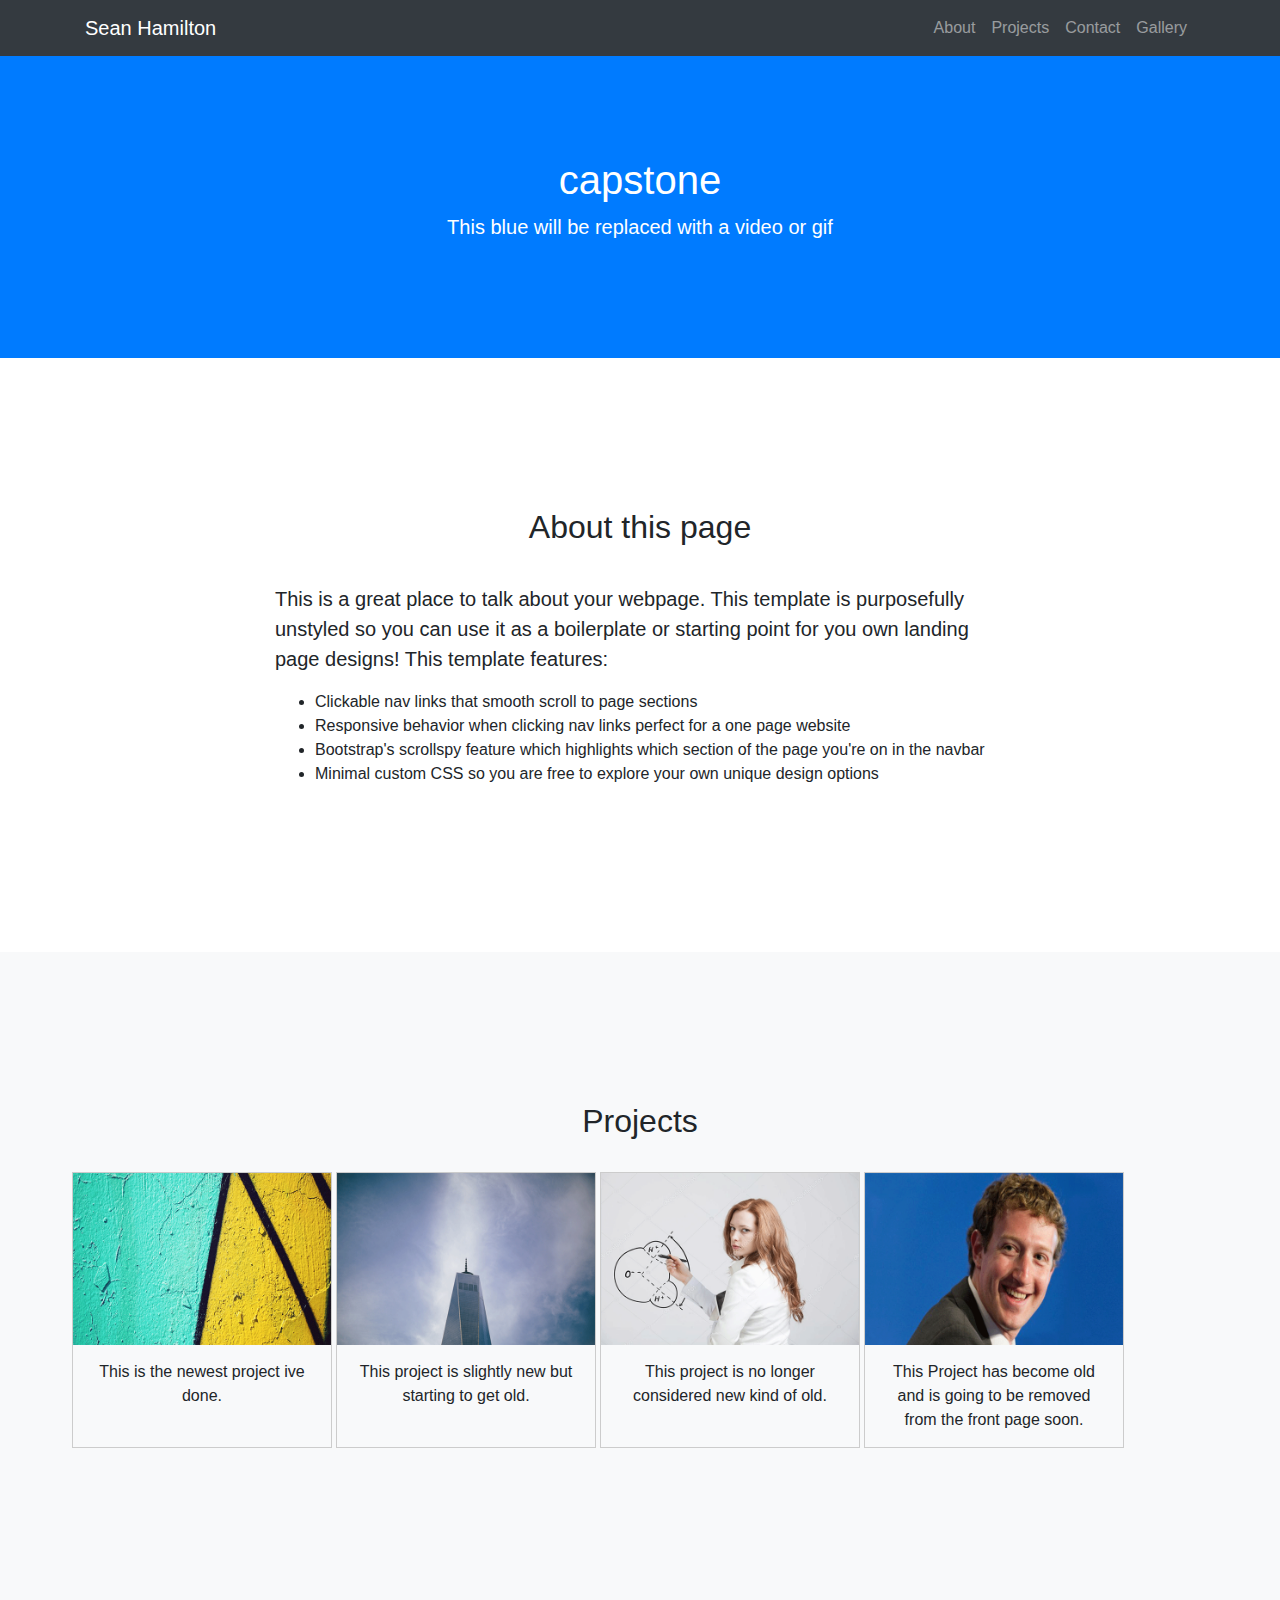
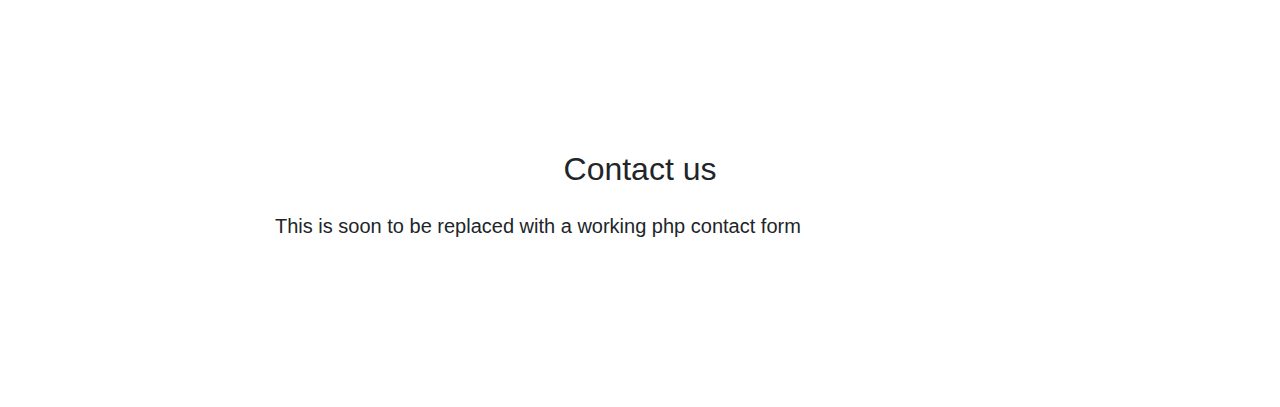
<file: Capstone 9-28-18/index.html>
<!DOCTYPE html>
<!-- Doctype Definition DTD-->
<html>
    <head>
        <!--************************Metadata*******************-->
        <link rel="stylesheet" href="css/styles.css">
        <meta http-equiv="Content-type" content="text/html"/>
        <meta charset="UTF-8"/>
        <meta name="description" content="This website is about something"/>
        <meta name="author" content="Sean Hamilton"/>
        <meta name="copyright" content="2017"/>
        <meta name="keywords" content="Web, design, search,"/>
        <meta name="robots" content="noindex, nofollow"/>
        <meta name="viewport" content="width=device-width, initial-scale=1.0"/>
        <!-- Bootstrap core CSS -->
    <link href="vendor/bootstrap/css/bootstrap.min.css" rel="stylesheet">

    <!-- Custom styles for this template -->
    <link href="css/scrolling-nav.css" rel="stylesheet">
        
        
   
        <!--************************CSS*******************-->

         
        <!--************************Javascript*******************-->
   
    </head>
    <body>
        
        <!-- Navigation -->
    <nav class="navbar navbar-expand-lg navbar-dark bg-dark fixed-top" id="mainNav">
      <div class="container">
        <a class="navbar-brand js-scroll-trigger" href="#page-top">Sean Hamilton</a>
        <button class="navbar-toggler" type="button" data-toggle="collapse" data-target="#navbarResponsive" aria-controls="navbarResponsive" aria-expanded="false" aria-label="Toggle navigation">
          <span class="navbar-toggler-icon"></span>
        </button>
        <div class="collapse navbar-collapse" id="navbarResponsive">
          <ul class="navbar-nav ml-auto">
            <li class="nav-item">
              <a class="nav-link js-scroll-trigger" href="#about">About</a>
            </li>
            <li class="nav-item">
              <a class="nav-link js-scroll-trigger" href="#projects">Projects</a>
            </li>
            <li class="nav-item">
              <a class="nav-link js-scroll-trigger" href="#contact">Contact</a>
            </li>
            <li class="nav-item">
              <a class="nav-link js-scroll-trigger" href="will link to gallery">Gallery</a>
            </li>
          </ul>
        </div>
      </div>
    </nav>
        
        <header class="bg-primary text-white">
      <div class="container text-center">
        <h1>capstone</h1>
        <p class="lead">This blue will be replaced with a video or gif</p>
      </div>
    </header>

    <section id="about">
      <div class="container">
        <div class="row">
          <div class="col-lg-8 mx-auto">
              <div class="text">
                  <div class="text">
            <h2>About this page</h2>
                  </div>
              </div>
            <p class="lead">This is a great place to talk about your webpage. This template is purposefully unstyled so you can use it as a boilerplate or starting point for you own landing page designs! This template features:</p>
            <ul>
              <li>Clickable nav links that smooth scroll to page sections</li>
              <li>Responsive behavior when clicking nav links perfect for a one page website</li>
              <li>Bootstrap's scrollspy feature which highlights which section of the page you're on in the navbar</li>
              <li>Minimal custom CSS so you are free to explore your own unique design options</li>
            </ul>
          </div>
        </div>
      </div>
    </section>

    <section id="projects" class="bg-light">
      <div class="container">
          <div class="text">
          <h2>Projects</h2>
          </div>
          <div class="row">
          

                  
<div class="gallery">
  <a target="_blank" href="will link to gallery page">
    <img src="image/img.png" alt="1st pic" width="600" height="400">
  </a>
  <div class="desc">This is the newest project ive done.</div>
</div>

<div class="gallery">
  <a target="_blank" href="will link to gallery page">
    <img src="image/img1.png" alt="2nd pic" width="600" height="400">
  </a>
  <div class="desc">This project is slightly new but starting to get old.</div>
</div>

<div class="gallery">
  <a target="_blank" href="will link to gallery page">
    <img src="image/img3.png" alt="3rd pic" width="600" height="400">
  </a>
  <div class="desc">This project is no longer considered new kind of old. </div>
</div>

<div class="gallery">
  <a target="_blank" href="will link to gallery page">
    <img src="image/img4.png" alt="4th pic" width="600" height="400">
  </a>
  <div class="desc">This Project has become old and is going to be removed from the front page soon.</div>
</div>

              
          </div>
         
        </div>
    </section>

    <section id="contact">
      <div class="container">
        <div class="row">
          <div class="col-lg-8 mx-auto">
              <div class="text">
            <h2>Contact us</h2>
              </div>
            <p class="lead">This is soon to be replaced with a working php contact form</p>
          </div>
        </div>
      </div>
    </section>
        
        
        
        
        
        
        
        
        
        

    
                    
            
<script>
// Open the Modal
function openModal() {
  document.getElementById('myModal').style.display = "block";
}

// Close the Modal
function closeModal() {
  document.getElementById('myModal').style.display = "none";
}

var slideIndex = 1;
showSlides(slideIndex);

// Next/previous controls
function plusSlides(n) {
  showSlides(slideIndex += n);
}

// Thumbnail image controls
function currentSlide(n) {
  showSlides(slideIndex = n);
}

function showSlides(n) {
  var i;
  var slides = document.getElementsByClassName("mySlides");
  var dots = document.getElementsByClassName("demo");
  var captionText = document.getElementById("caption");
  if (n > slides.length) {slideIndex = 1}
  if (n < 1) {slideIndex = slides.length}
  for (i = 0; i < slides.length; i++) {
    slides[i].style.display = "none";
  }
  for (i = 0; i < dots.length; i++) {
    dots[i].className = dots[i].className.replace(" active", "");
  }
  slides[slideIndex-1].style.display = "block";
  dots[slideIndex-1].className += " active";
  captionText.innerHTML = dots[slideIndex-1].alt;
}
</script>
    </body>
    <footer>
        <!-- Bootstrap core JavaScript -->
    <script src="vendor/jquery/jquery.min.js"></script>
    <script src="vendor/bootstrap/js/bootstrap.bundle.min.js"></script>

    <!-- Plugin JavaScript -->
    <script src="vendor/jquery-easing/jquery.easing.min.js"></script>

    <!-- Custom JavaScript for this theme -->
    <script src="js/scrolling-nav.js"></script>
    
    
    
    </footer>
</html>
</file>
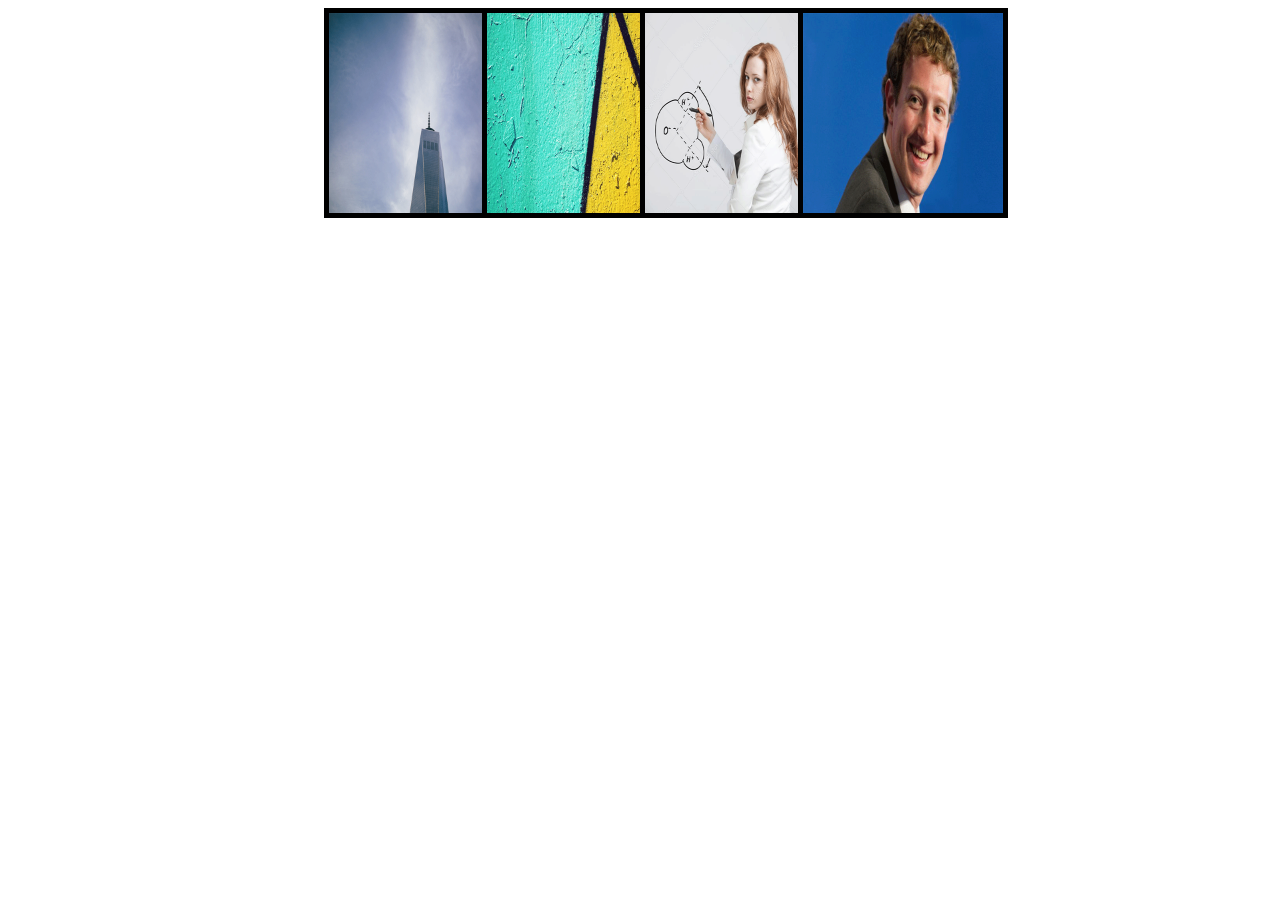
<file: Capstone2/index.html>
<!DOCTYPE html>
<!-- Doctype Definition DTD-->
<html>
    <head>
        <!--************************Metadata*******************-->
        <link rel="stylesheet" href="css/styles.css">
        <meta http-equiv="Content-type" content="text/html"/>
        <meta charset="UTF-8"/>
        <meta name="description" content="This website is about something"/>
        <meta name="author" content="Sean Hamilton"/>
        <meta name="copyright" content="2017"/>
        <meta name="keywords" content="Web, design, search,"/>
        <meta name="robots" content="noindex, nofollow"/>
        <meta name="viewport" content="width=device-width, initial-scale=1.0"/>
        
        
        
   
        <!--************************CSS*******************-->

         
        <!--************************Javascript*******************-->
   
    </head>
    <body>

         <!-- Images used to open the lightbox -->
<div class="row">
    <div class = "smlpics">
  <div class="column">
    <img src="image/img1.png" width="200" height="200" border="5" onclick="openModal();currentSlide(1)" class="hover-shadow">
  </div>
  <div class="column">
    <img src="image/img.png" width="200" height="200" border="5" onclick="openModal();currentSlide(2)" class="hover-shadow">
  </div>
  <div class="column">
    <img src="image/img3.png" width="200" height="200" border="5" onclick="openModal();currentSlide(3)" class="hover-shadow">
  </div>
  <div class="column">
    <img src="image/img4.png" width="200" height="200" border="5" onclick="openModal();currentSlide(4)" class="hover-shadow">
  </div>
</div>
</div>

<!-- The Modal/Lightbox -->
<div id="myModal" class="modal">
  <span class="close cursor" onclick="closeModal()">&times;</span>
  <div class="modal-content">

    <div class="mySlides">
      <div class="numbertext">1 / 4</div>
      <img src="image/img1.png" style="width:100%">
    </div>

    <div class="mySlides">
      <div class="numbertext">2 / 4</div>
      <img src="image/img.png" style="width:100%">
    </div>

    <div class="mySlides">
      <div class="numbertext">3 / 4</div>
      <img src="image/img3.png" style="width:100%">
    </div>

    <div class="mySlides">
      <div class="numbertext">4 / 4</div>
      <img src="image/img4.jpg" style="width:100%">
    </div>

    <!-- Next/previous controls -->
    <a class="prev" onclick="plusSlides(-1)">&#10094;</a>
    <a class="next" onclick="plusSlides(1)">&#10095;</a>

    <!-- Caption text -->
    <div class="caption-container">
      <p id="caption"></p>
    </div>

    <!-- Thumbnail image controls -->
    <div class="column">
      <img class="demo" src="image/sml4.png" onclick="currentSlide(1)" alt="Nature">
    </div>

    <div class="column">
      <img class="demo" src="image/sml4.png" onclick="currentSlide(2)" alt="Snow">
    </div>

    <div class="column">
      <img class="demo" src="image/sml4.png" onclick="currentSlide(3)" alt="Mountains">
    </div>

    <div class="column">
      <img class="demo" src="image/sml4.png" onclick="currentSlide(4)" alt="Lights">
    </div>
  </div>
</div>
            
            
                    
            
<script>
// Open the Modal
function openModal() {
  document.getElementById('myModal').style.display = "block";
}

// Close the Modal
function closeModal() {
  document.getElementById('myModal').style.display = "none";
}

var slideIndex = 1;
showSlides(slideIndex);

// Next/previous controls
function plusSlides(n) {
  showSlides(slideIndex += n);
}

// Thumbnail image controls
function currentSlide(n) {
  showSlides(slideIndex = n);
}

function showSlides(n) {
  var i;
  var slides = document.getElementsByClassName("mySlides");
  var dots = document.getElementsByClassName("demo");
  var captionText = document.getElementById("caption");
  if (n > slides.length) {slideIndex = 1}
  if (n < 1) {slideIndex = slides.length}
  for (i = 0; i < slides.length; i++) {
    slides[i].style.display = "none";
  }
  for (i = 0; i < dots.length; i++) {
    dots[i].className = dots[i].className.replace(" active", "");
  }
  slides[slideIndex-1].style.display = "block";
  dots[slideIndex-1].className += " active";
  captionText.innerHTML = dots[slideIndex-1].alt;
}
</script>
    </body>
</html>
</file>
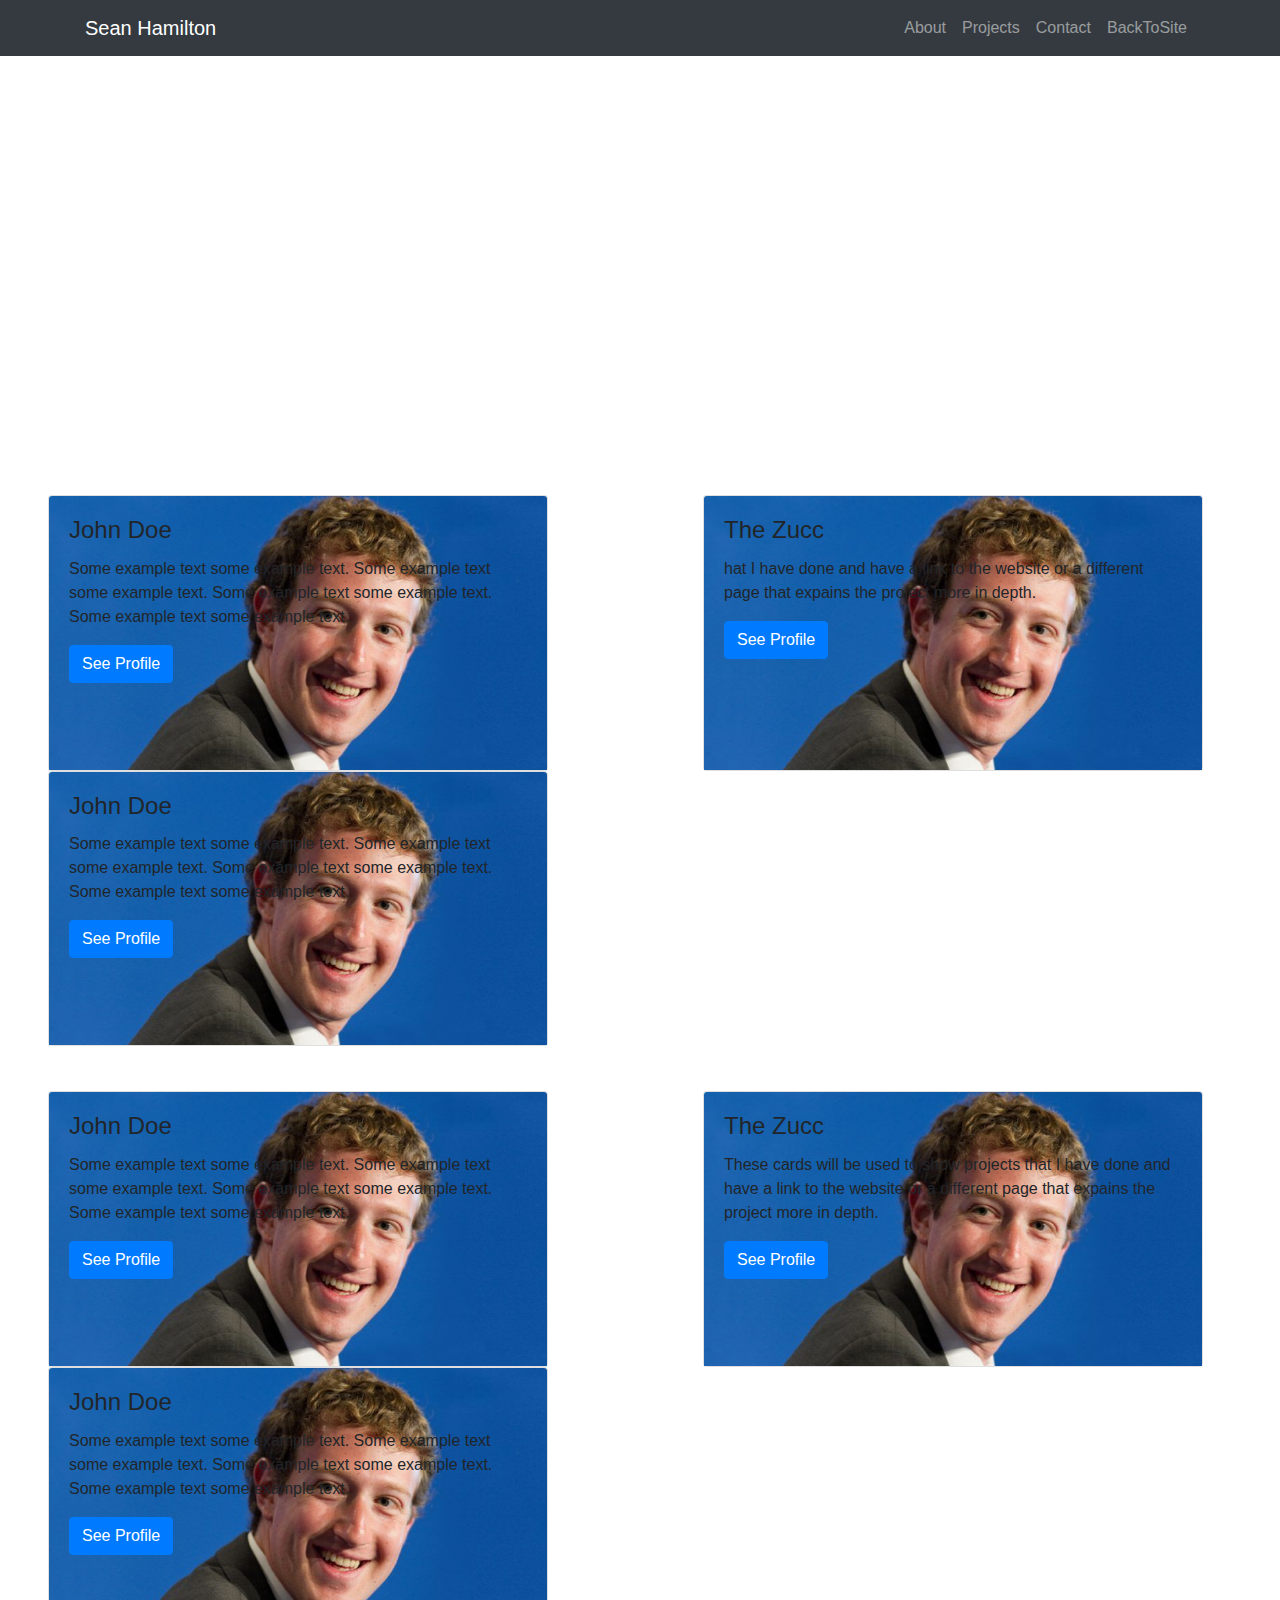
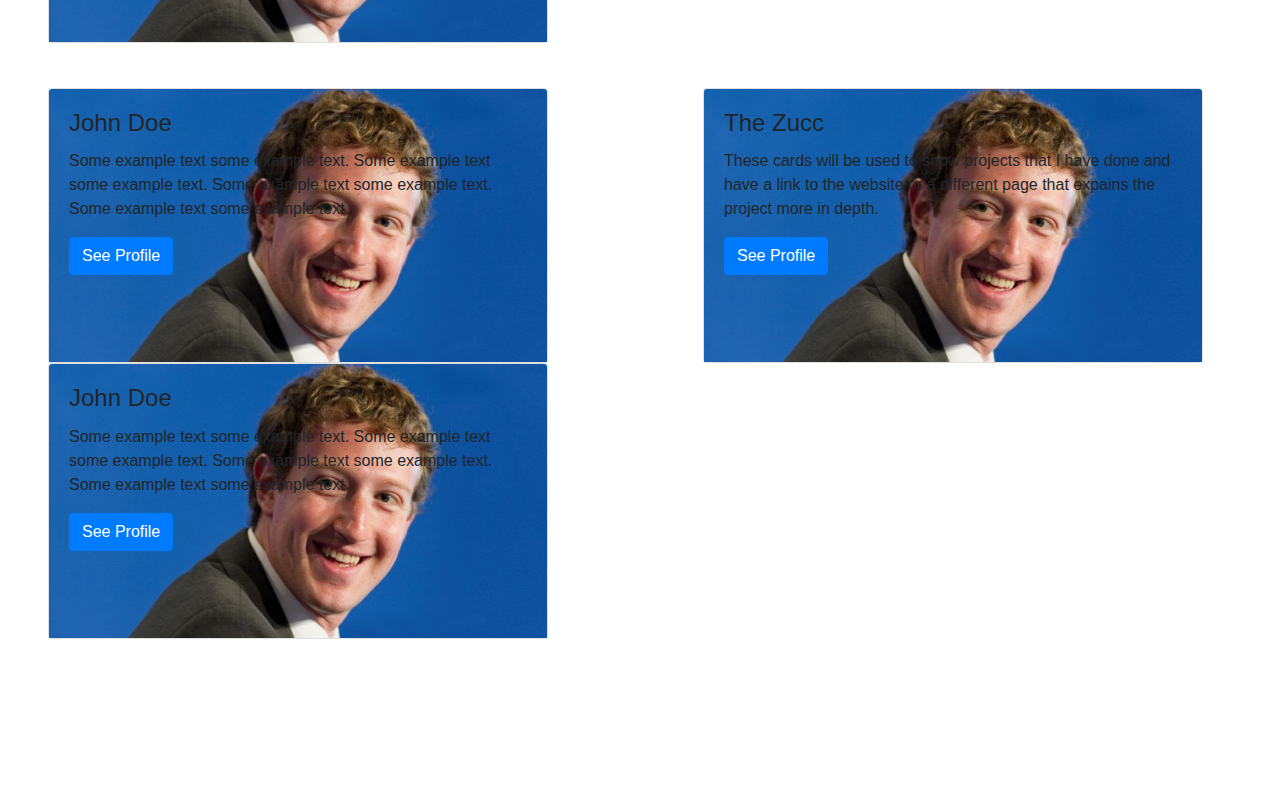
<file: Capstone 1-16-19/Gallery.html>
<!DOCTYPE html>
<!-- Doctype Definition DTD-->
<html>
    <head>
        <!--************************Metadata*******************-->
        <link rel="stylesheet" href="css/styles.css">
        <meta http-equiv="Content-type" content="text/html"/>
        <meta charset="UTF-8"/>
        <meta name="description" content="This website is about something"/>
        <meta name="author" content="Sean Hamilton"/>
        <meta name="copyright" content="2017"/>
        <meta name="keywords" content="Web, design, search,"/>
        <meta name="robots" content="noindex, nofollow"/>
        <meta name="viewport" content="width=device-width, initial-scale=1.0"/>
        <!-- Bootstrap core CSS -->
    <link href="vendor/bootstrap/css/bootstrap.min.css" rel="stylesheet">

    <!-- Custom styles for this template -->
    <link href="css/scrolling-nav.css" rel="stylesheet">
        
        
   
        <!--************************CSS*******************-->

         
        <!--************************Javascript*******************-->
   
    </head>
    <body>
        
        <!-- Navigation -->
    <nav class="navbar navbar-expand-lg navbar-dark bg-dark fixed-top" id="mainNav">
      <div class="container">
        <a class="navbar-brand js-scroll-trigger" href="#page-top">Sean Hamilton</a>
        <button class="navbar-toggler" type="button" data-toggle="collapse" data-target="#navbarResponsive" aria-controls="navbarResponsive" aria-expanded="false" aria-label="Toggle navigation">
          <span class="navbar-toggler-icon"></span>
        </button>
        <div class="collapse navbar-collapse" id="navbarResponsive">
          <ul class="navbar-nav ml-auto">
            <li class="nav-item">
              <a class="nav-link js-scroll-trigger" href="#about">About</a>
            </li>
            <li class="nav-item">
              <a class="nav-link js-scroll-trigger" href="#projects">Projects</a>
            </li>
            <li class="nav-item">
              <a class="nav-link js-scroll-trigger" href="#contact">Contact</a>
            </li>
            <li class="nav-item">
              <a class="nav-link js-scroll-trigger" href="index.html">BackToSite</a>
            </li>
          </ul>
        </div>
      </div>
    </nav>
<section id="about">
<div class="title">
<a></a>
</div>













</section>
<section id="cards">
	<div class="row cards">
		<div class="col ml-5">
			<div class="card img-fluid" style="width:500px">
				<img class="card-img-top" src="image/img_avatar1.jpg" alt="Card image" style="width:100%">
				<div class="card-img-overlay">
					<h4 class="card-title">John Doe</h4>
					<p class="card-text">Some example text some example text. Some example text some example text. Some example text some example text. Some example text some example text.</p>
					<a href="#" class="btn btn-primary">See Profile</a>
				</div>
			</div>
		</div>
	<div class="col ml-5">
		<div class="card img-fluid" style="width:500px">
		<img class="card-img-top" src="image/img_avatar1.jpg" alt="Card image" style="width:100%">
		<div class="card-img-overlay">
			<h4 class="card-title">The Zucc</h4>
			<p class="card-text">hat I have done and have a link to the website or a different page that expains the project more in depth.</p>
			<a href="#" class="btn btn-primary">See Profile</a>
		</div>

		</div>
	</div>


	<div class="col ml-5">
		<div class="card img-fluid" style="width:500px">
		<img class="card-img-top" src="image/img_avatar1.jpg" alt="Card image" style="width:100%">
			<div class="card-img-overlay">
				<h4 class="card-title">John Doe</h4>
				<p class="card-text">Some example text some example text. Some example text some example text. Some example text some example text. Some example text some example text.</p>
				<a href="#" class="btn btn-primary">See Profile</a>
			</div>
		</div>
	</div>

	</div>
		<div class="row cards">
		<div class="col ml-5">
			<div class="card img-fluid" style="width:500px">
				<img class="card-img-top" src="image/img_avatar1.jpg" alt="Card image" style="width:100%">
				<div class="card-img-overlay">
					<h4 class="card-title">John Doe</h4>
					<p class="card-text">Some example text some example text. Some example text some example text. Some example text some example text. Some example text some example text.</p>
					<a href="#" class="btn btn-primary">See Profile</a>
				</div>
			</div>
		</div>
	<div class="col ml-5">
		<div class="card img-fluid" style="width:500px">
		<img class="card-img-top" src="image/img_avatar1.jpg" alt="Card image" style="width:100%">
		<div class="card-img-overlay">
			<h4 class="card-title">The Zucc</h4>
			<p class="card-text">These cards will be used to show projects that I have done and have a link to the website or a different page that expains the project more in depth.</p>
			<a href="#" class="btn btn-primary">See Profile</a>
		</div>

		</div>
	</div>


	<div class="col ml-5">
		<div class="card img-fluid" style="width:500px">
		<img class="card-img-top" src="image/img_avatar1.jpg" alt="Card image" style="width:100%">
			<div class="card-img-overlay">
				<h4 class="card-title">John Doe</h4>
				<p class="card-text">Some example text some example text. Some example text some example text. Some example text some example text. Some example text some example text.</p>
				<a href="#" class="btn btn-primary">See Profile</a>
			</div>
		</div>
	</div>

	</div>
		<div class="row cards">
		<div class="col ml-5">
			<div class="card img-fluid" style="width:500px">
				<img class="card-img-top" src="image/img_avatar1.jpg" alt="Card image" style="width:100%">
				<div class="card-img-overlay">
					<h4 class="card-title">John Doe</h4>
					<p class="card-text">Some example text some example text. Some example text some example text. Some example text some example text. Some example text some example text.</p>
					<a href="#" class="btn btn-primary">See Profile</a>
				</div>
			</div>
		</div>
	<div class="col ml-5">
		<div class="card img-fluid" style="width:500px">
		<img class="card-img-top" src="image/img_avatar1.jpg" alt="Card image" style="width:100%">
		<div class="card-img-overlay">
			<h4 class="card-title">The Zucc</h4>
			<p class="card-text">These cards will be used to show projects that I have done and have a link to the website or a different page that expains the project more in depth.</p>
			<a href="#" class="btn btn-primary">See Profile</a>
		</div>

		</div>
	</div>


	<div class="col ml-5">
		<div class="card img-fluid" style="width:500px">
		<img class="card-img-top" src="image/img_avatar1.jpg" alt="Card image" style="width:100%">
			<div class="card-img-overlay">
				<h4 class="card-title">John Doe</h4>
				<p class="card-text">Some example text some example text. Some example text some example text. Some example text some example text. Some example text some example text.</p>
				<a href="#" class="btn btn-primary">See Profile</a>
			</div>
		</div>
	</div>

	</div>

</section>


</body>
</file>
<file: Capstone 9-28-18/css/styles.css>
div.gallery {
    margin: 2px;
    border: 1px solid #ccc;
    float : left;
    width: 260px;
    
}

div.gallery:hover {
    border: 1px solid #777;
}

div.gallery img {
    width: 100%;
    height: auto;
}

div.desc {
    padding: 15px;
    text-align: center;
}
div.text{
    text-align: center;
    padding-bottom: 2%;
}
</file>
<file: Capstone2/css/styles.css>
.row > .column {
  padding: 0 8px;
}

.row:after {
  content: "";
  display: table;
  clear: both;
}

/* Create four equal columns that floats next to eachother */
.column {
  float: left;
  width: 25%;
}

/* The Modal (background) */
.modal {
  display: none;
  position: fixed;
  z-index: 1;
  padding-top: 100px;
  left: 0;
  top: 0;
  width: 100%;
  height: 100%;
  overflow: auto;
  background-color: black;
}

/* Modal Content */
.modal-content {
  position: relative;
  background-color: #fefefe;
  margin: auto;
  padding: 0;
  width: 90%;
  max-width: 1200px;
}

/* The Close Button */
.close {
  color: white;
  position: absolute;
  top: 10px;
  right: 25px;
  font-size: 35px;
  font-weight: bold;
}

.close:hover,
.close:focus {
  color: #999;
  text-decoration: none;
  cursor: pointer;
}

/* Hide the slides by default */
.mySlides {
  display: none;
}

/* Next & previous buttons */
.prev,
.next {
  cursor: pointer;
  position: absolute;
  top: 50%;
  width: auto;
  padding: 16px;
  margin-top: -50px;
  color: white;
  font-weight: bold;
  font-size: 20px;
  transition: 0.6s ease;
  border-radius: 0 3px 3px 0;
  user-select: none;
  -webkit-user-select: none;
}

/* Position the "next button" to the right */
.next {
  right: 0;
  border-radius: 3px 0 0 3px;
}

/* On hover, add a black background color with a little bit see-through */
.prev:hover,
.next:hover {
  background-color: rgba(0, 0, 0, 0.8);
}

/* Number text (1/3 etc) */
.numbertext {
  color: #f2f2f2;
  font-size: 12px;
  padding: 8px 12px;
  position: absolute;
  top: 0;
}

/* Caption text */
.caption-container {
  text-align: center;
  background-color: black;
  padding: 2px 16px;
  color: white;
}

img.demo {
  opacity: 0.6;
}

.active,
.demo:hover {
  opacity: 1;
}

img.hover-shadow {
  transition: 0.3s;
}

.hover-shadow:hover {
  box-shadow: 0 4px 8px 0 rgba(0, 0, 0, 0.2), 0 6px 20px 0 rgba(0, 0, 0, 0.19);
}
.smlpics{
	width:50%;
	height:50%;
    background-color: blue;
	display: block;
    margin-left: auto;
    margin-right: auto;
    width: 50%;
	

}
</file>
<file: Capstone 1-16-19/css/styles.css>
div.gallery {
    margin: 2px;
    border: 1px solid #ccc;
    float : left;
    width: 260px;
    
}

div.gallery:hover {
    border: 1px solid #777;
}

div.gallery img {
    width: 100%;
    height: auto;
}

div.desc {
    padding: 15px;
    text-align: center;
}
div.text{
    text-align: center;
    padding-bottom: 2%;
}
.cards{
	padding-top:45px;
	
}
</file>
<file: Capstone 9-28-18/css/scrolling-nav.css>
/*!
 * Start Bootstrap - Scrolling Nav (https://startbootstrap.com/template-overviews/scrolling-nav)
 * Copyright 2013-2017 Start Bootstrap
 * Licensed under MIT (https://github.com/BlackrockDigital/startbootstrap-scrolling-nav/blob/master/LICENSE)
 */

header {
  padding: 154px 0 100px;
}

@media (min-width: 992px) {
  header {
    padding: 156px 0 100px;
  }
}

section {
  padding: 150px 0;
}
</file>
<file: Capstone 1-16-19/css/scrolling-nav.css>
/*!
 * Start Bootstrap - Scrolling Nav (https://startbootstrap.com/template-overviews/scrolling-nav)
 * Copyright 2013-2017 Start Bootstrap
 * Licensed under MIT (https://github.com/BlackrockDigital/startbootstrap-scrolling-nav/blob/master/LICENSE)
 */

header {
  padding: 154px 0 100px;
}

@media (min-width: 992px) {
  header {
    padding: 156px 0 100px;
  }
}

section {
  padding: 150px 0;
}
</file>
